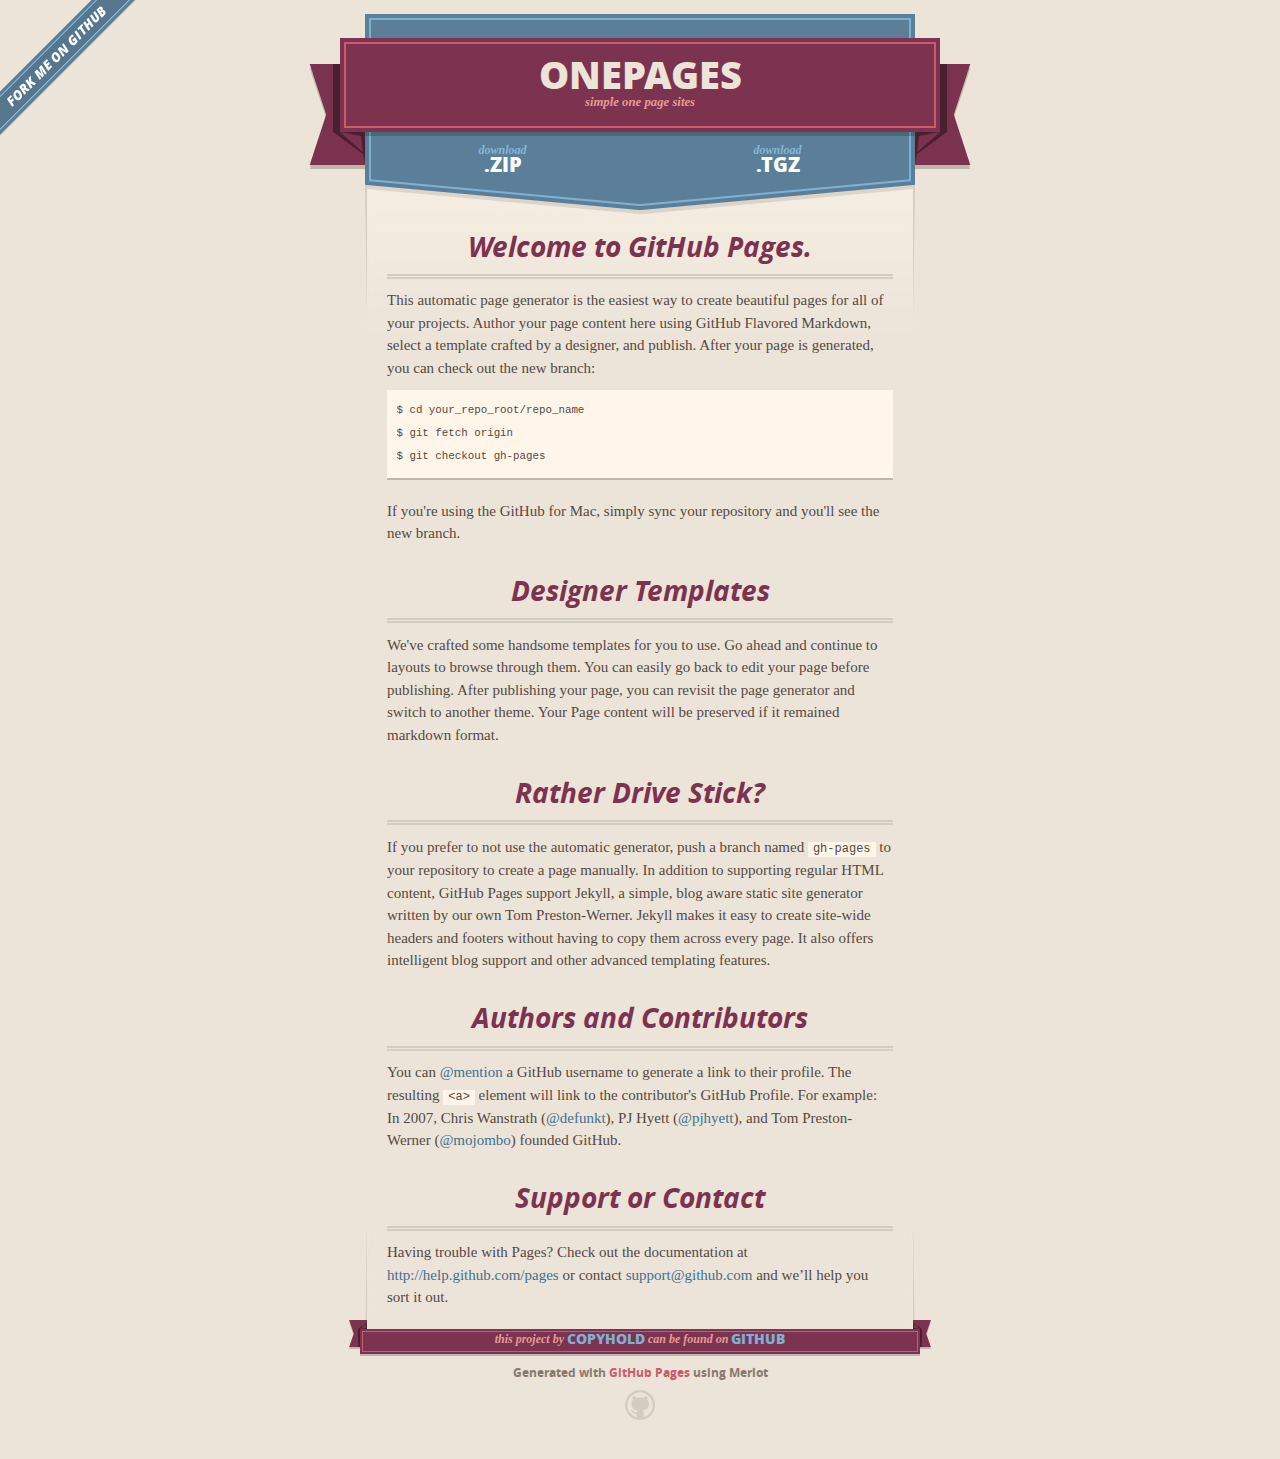
<file: index.html>
<!DOCTYPE html>
<html>
  <head>
    <meta charset='utf-8'>
    <meta http-equiv="X-UA-Compatible" content="chrome=1">
    <meta name="viewport" content="width=640" />

    <link rel="stylesheet" href="stylesheets/core.css" media="screen"/>
    <link rel="stylesheet" href="stylesheets/mobile.css" media="handheld, only screen and (max-device-width:640px)"/>
    <link rel="stylesheet" href="stylesheets/pygment_trac.css"/>

    <script type="text/javascript" src="javascripts/modernizr.js"></script>
    <script type="text/javascript" src="https://ajax.googleapis.com/ajax/libs/jquery/1.7.1/jquery.min.js"></script>
    <script type="text/javascript" src="javascripts/headsmart.min.js"></script>
    <script type="text/javascript">
      $(document).ready(function () {
        $('#main_content').headsmart()
      })
    </script>
    <title>Onepages by copyhold</title>
  </head>

  <body>
    <a id="forkme_banner" href="https://github.com/copyhold/onepages">View on GitHub</a>
    <div class="shell">

      <header>
        <span class="ribbon-outer">
          <span class="ribbon-inner">
            <h1>Onepages</h1>
            <h2>simple one page sites</h2>
          </span>
          <span class="left-tail"></span>
          <span class="right-tail"></span>
        </span>
      </header>

      <section id="downloads">
        <span class="inner">
          <a href="https://github.com/copyhold/onepages/zipball/master" class="zip"><em>download</em> .ZIP</a><a href="https://github.com/copyhold/onepages/tarball/master" class="tgz"><em>download</em> .TGZ</a>
        </span>
      </section>


      <span class="banner-fix"></span>


      <section id="main_content">
        <h3>Welcome to GitHub Pages.</h3>

<p>This automatic page generator is the easiest way to create beautiful pages for all of your projects. Author your page content here using GitHub Flavored Markdown, select a template crafted by a designer, and publish. After your page is generated, you can check out the new branch:</p>

<pre><code>$ cd your_repo_root/repo_name
$ git fetch origin
$ git checkout gh-pages
</code></pre>

<p>If you're using the GitHub for Mac, simply sync your repository and you'll see the new branch.</p>

<h3>Designer Templates</h3>

<p>We've crafted some handsome templates for you to use. Go ahead and continue to layouts to browse through them. You can easily go back to edit your page before publishing. After publishing your page, you can revisit the page generator and switch to another theme. Your Page content will be preserved if it remained markdown format.</p>

<h3>Rather Drive Stick?</h3>

<p>If you prefer to not use the automatic generator, push a branch named <code>gh-pages</code> to your repository to create a page manually. In addition to supporting regular HTML content, GitHub Pages support Jekyll, a simple, blog aware static site generator written by our own Tom Preston-Werner. Jekyll makes it easy to create site-wide headers and footers without having to copy them across every page. It also offers intelligent blog support and other advanced templating features.</p>

<h3>Authors and Contributors</h3>

<p>You can <a href="https://github.com/blog/821" class="user-mention">@mention</a> a GitHub username to generate a link to their profile. The resulting <code>&lt;a&gt;</code> element will link to the contributor's GitHub Profile. For example: In 2007, Chris Wanstrath (<a href="https://github.com/defunkt" class="user-mention">@defunkt</a>), PJ Hyett (<a href="https://github.com/pjhyett" class="user-mention">@pjhyett</a>), and Tom Preston-Werner (<a href="https://github.com/mojombo" class="user-mention">@mojombo</a>) founded GitHub.</p>

<h3>Support or Contact</h3>

<p>Having trouble with Pages? Check out the documentation at <a href="http://help.github.com/pages">http://help.github.com/pages</a> or contact <a href="mailto:support@github.com">support@github.com</a> and we’ll help you sort it out.</p>
      </section>

      <footer>
        <span class="ribbon-outer">
          <span class="ribbon-inner">
            <p>this project by <a href="https://github.com/copyhold">copyhold</a> can be found on <a href="https://github.com/copyhold/onepages">GitHub</a></p>
          </span>
          <span class="left-tail"></span>
          <span class="right-tail"></span>
        </span>
        <p>Generated with <a href="http://pages.github.com">GitHub Pages</a> using Merlot</p>
        <span class="octocat"></span>
      </footer>

    </div>

    
  </body>
</html>
</file>
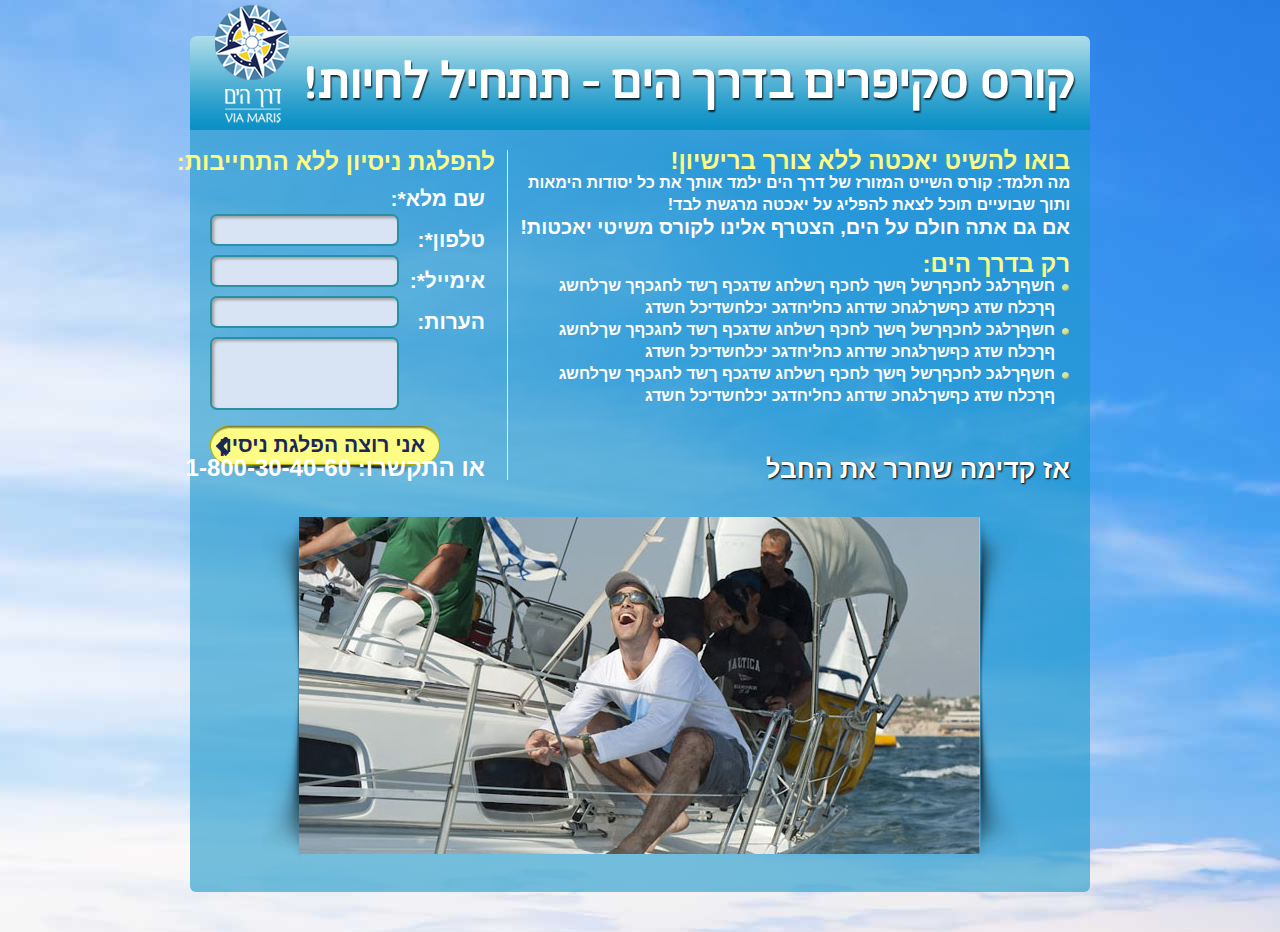
<file: derechyam/index.html>
<!DOCTYPE html>
<html>
<head>
  <link href="./stylesheets/screen.css" media="screen, projection" rel="stylesheet" type="text/css" />
	<meta charset="utf-8" />
	<meta name="viewport" content="width=device-width, initial-scale=1">
  <link href="./stylesheets/print.css" media="print" rel="stylesheet" type="text/css" />
  <!--[if IE]>
      <link href="./stylesheets/ie.css" media="screen, projection" rel="stylesheet" type="text/css" />
  <![endif]-->
	<script src="http://code.jquery.com/jquery-1.9.1.min.js"></script>
	<script>
var h5 = 'NAV article aside header footer section figure figcaption'.split(' ');
while (document.createElement(h5.pop()).tagName!=='NAV') {}

// gallery
setInterval(function(){
		var $now = $('footer img:visible');
		var $next= $now.next();
		if ($next.length===0) $next = $('footer img:eq(0)');
		$now.fadeOut();
		$next.fadeIn();
		}, 5000);
</script>

</head>
<body>
	<header>
		<h1>
קורס סקיפרים בדרך היום - תתחיל לחיות!
		</h1>
		<img src="./images/logo.png" >
	</header>
	<article>
		<h2>
בואו להשיט יאכטה ללא צורך ברישיון!
		</h2>
		<p>
מה תלמד: קורס השייט המזורז של דרך הים ילמד אותך את כל יסודות הימאות ותוך שבועיים תוכל לצאת להפליג על יאכטה מרגשת לבד!
		</p>
		<p class=strong>
	אם גם אתה חולם על הים, הצטרף אלינו לקורס משיטי יאכטות!	
		</p>
		<h2>
		רק בדרך הים:
		</h2>
		<ul>
			<li>
			חשףךלגכ לחכףךשל ףשך לחכף ךשלחג שדגכף ךשד לחגכףך שךלחשג ףךכלח  שדג כףשךלגחכ שדחג כחליחדגכ יכלחשדיכל חשדג
			</li>
			<li>
			חשףךלגכ לחכףךשל ףשך לחכף ךשלחג שדגכף ךשד לחגכףך שךלחשג ףךכלח  שדג כףשךלגחכ שדחג כחליחדגכ יכלחשדיכל חשדג
			</li>
			<li>
			חשףךלגכ לחכףךשל ףשך לחכף ךשלחג שדגכף ךשד לחגכףך שךלחשג ףךכלח  שדג כףשךלגחכ שדחג כחליחדגכ יכלחשדיכל חשדג
			</li>
		</ul>
		<h3>
			אז קדימה שחרר את החבל
		</h3>
	</article>
	<form>
		<h3>
	להפלגת ניסיון ללא התחייבות:
		</h3>
		<label for="name">שם מלא*:<input required name=name /></label>
		<label for="phone">טלפון*:<input required type="phone" dir=ltr ></label>
		<label for="mail">אימייל*:<input required type="mail" dir=ltr ></label>
		<label for=mess>הערות:<textarea></textarea></label>
		<label for="email" class=email>email<input type="text" name=email /></label>
		<button type=submit>אני רוצה הפלגת ניסיון</button>
		<p>
	או התקשרו: 1-800-30-40-60
		</p>
	</form>
	<hr>
	<footer>
		<img class=active src="./images/img1.jpg">
		<img src="./images/img1.jpg">
		<img src="./images/img1.jpg">
		<img src="./images/img1.jpg">
	</footer>
</body>
</html>
</file>
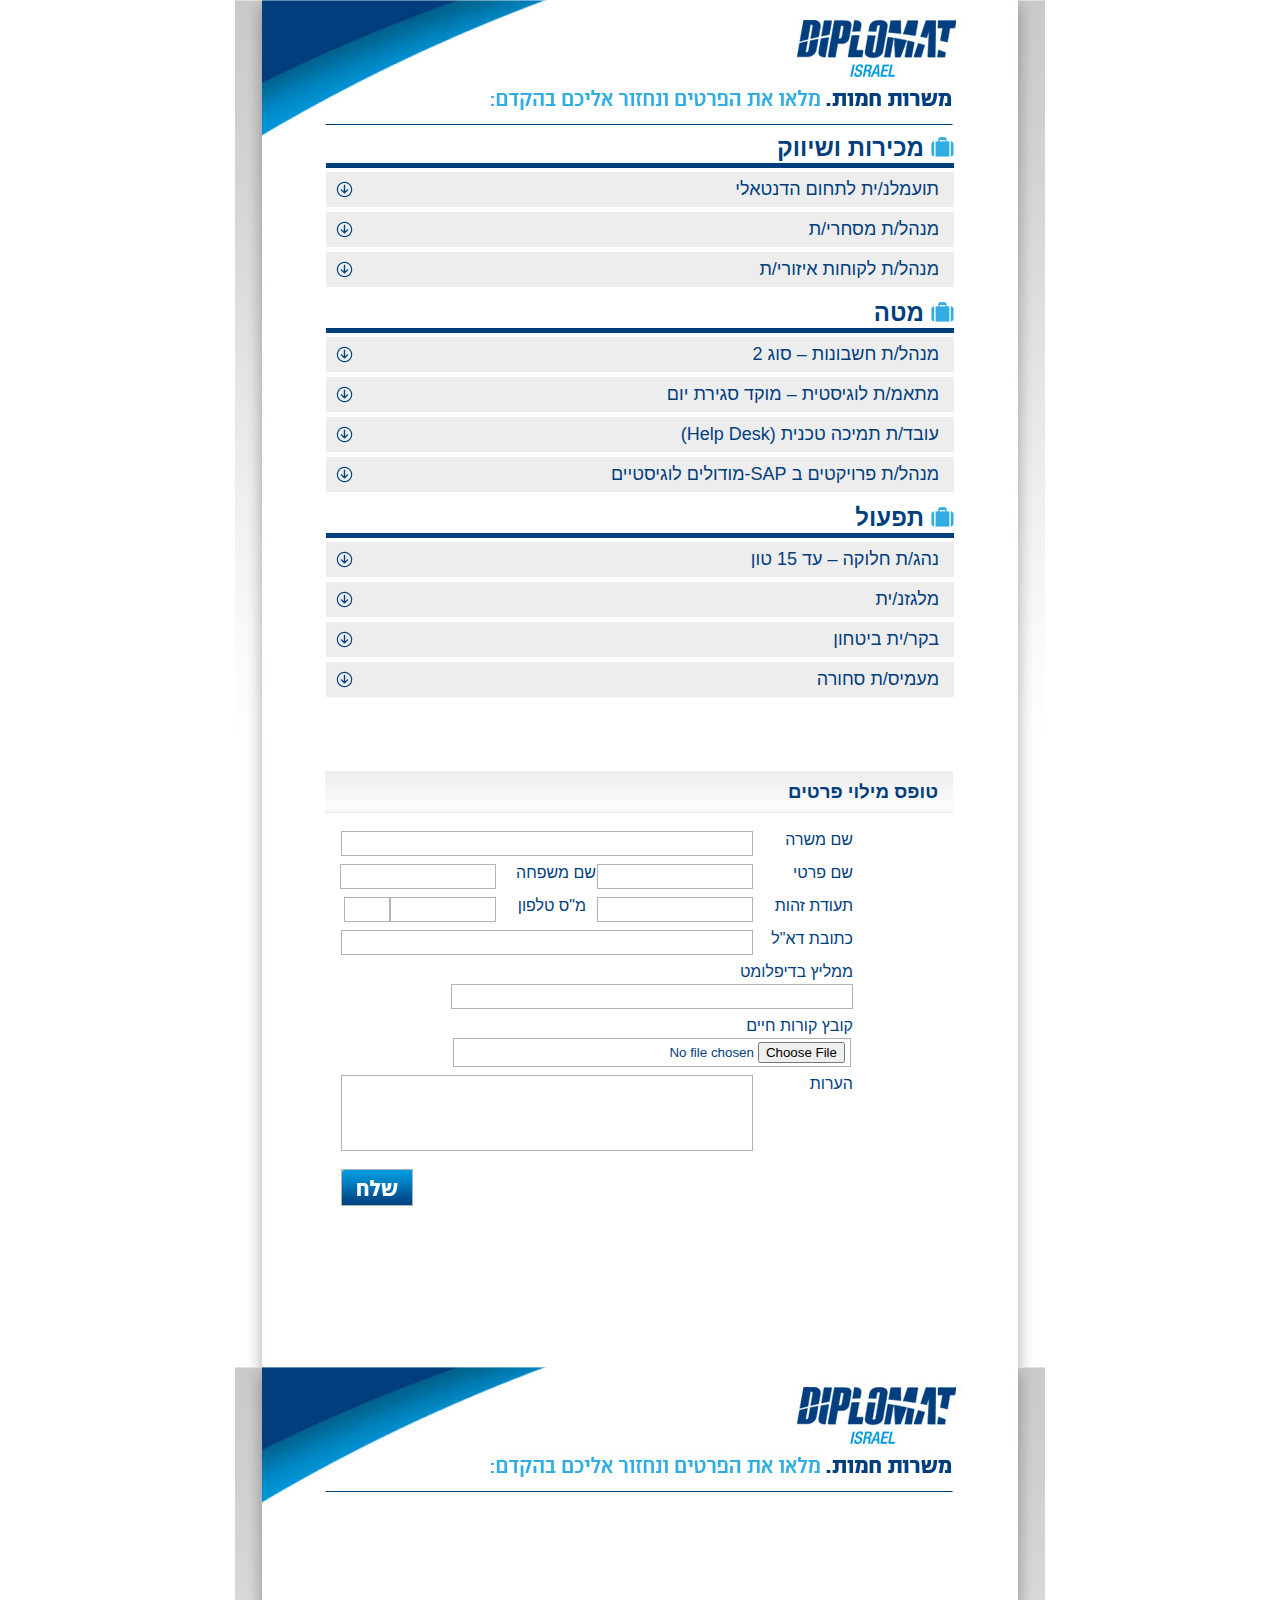
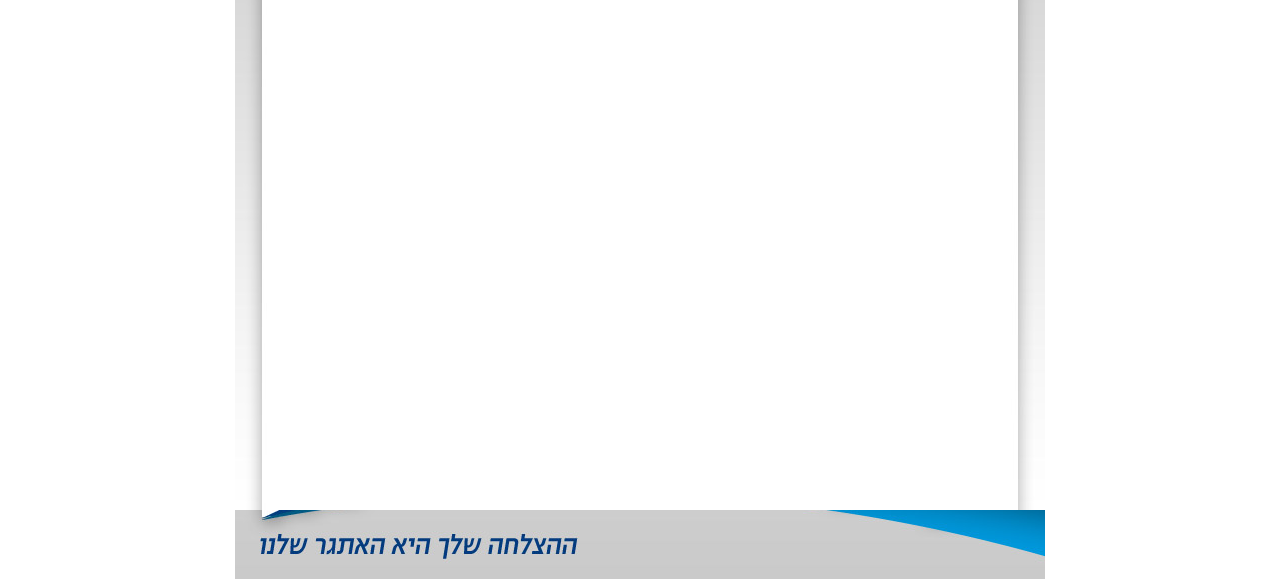
<file: diplomat/index.html>
<!DOCTYPE HTML PUBLIC "-//W3C//DTD HTML 4.01 Transitional//EN"
        "http://www.w3.org/TR/html4/loose.dtd">
<html>
<meta http-equiv="Content-Type" content="text/html; charset=UTF-8" />
<link type="text/css" rel="stylesheet" href="style.css" />
<script src="https://ajax.googleapis.com/ajax/libs/jquery/1.7/jquery.js" type="text/javascript"></script>
<script src="jquery.form.js" type="text/javascript"></script>
<script src="script.js" type="text/javascript"></script>
<head>
  <title></title>
 



</head>
<body>

  <div>
    <h2>מכירות ושיווק</h2>
    <dl>
      <dt rel="101">
        תועמלנ/ית לתחום הדנטאלי
      </dt>
      <dd>
         תיאור משרה<br>
      	• פיתוח ושימור הקשר של העוסקים  ברפואת  השיניים עם מוצרי החברה.<br>
        • ביצוע תוכנית תקשורת להעלאת מודעותם של העוסקים ברפואת שיניים למוצרי החברה.<br>
        • אחריות לבולטות ויזואלית של מוצרי החברה במרפאות שיניים.<br>
        • השתתפות פעילה בכנסים ואירועים בתחום.
      
        <p>
          דרישות<br>
          • תואר ראשון במדעי החיים/ פרה רפואי - חובה.<br>
          • אנגלית ברמה גבוהה - חובה<br>
          • ניסיון בתחום התועמלנות- יתרון משמעותי.
          
      </dd>
      <dt rel="102">
        מנהל/ת מסחרי/ת
      </dt>
      <dd>
תיאור משרה<br>
• אחריות על ניהול תקציבים והגדלת הרווחיות והמכירות של המוצרים בקטגוריה עליה אמונ/ה.<br>
• קידום המותג באמצעות פעילויות שונות – קד''מ, תצוגה שנייה, קביעת פלנוגרמות, בניית מבצעים וניהולם, בדיקות נראות וטיפול בכל האלמנטים התומכים במוצר בנקודת המכירה.<br>
• ניהול תהליכי העבודה מול מערכי המטה והתפעול.
        <p>
          דרישות<br>
• בוגר/ת תואר ראשון - חובה.<br>
ניסיון באחד או יותר מהתחומים הבאים: <br>
•טרייד מרקטינג.<br>
ניהול פיתוח עסקים (KAM).<br>
• אנגלית ברמה גבוהה מאוד – חובה.<br>
• יכולת סחר מוכחת.<br>
• שליטה מעולה בתוכנות ה- Office (ניסיון ב- SAP – יתרון).<br>
• כישורים בינאישיים מעולים, יכולת אנליטית גבוהה, יכולת זיהוי הזדמנויות והשגת יעדים, יצירתיות ויכולת עבודה תחת לחץ.
 
      </dd>
      <dt rel="103">
        מנהל/ת לקוחות איזורי/ת
      </dt>
      <dd>
תיאור משרה<br>
• אחריות להגדלת המכירות של מוצרי החברה אצל הלקוחות תוך שימוש במטרות המכירות.<br>
• אחריות לפריסה מהירה של מוצרים חדשים, נראות ובולטות בנקודות המכירה.<br>
• אחריות לבקרה על תקציב הלקוחות.<br>
• ביצוע גבייה, זיכויים וחיובים מול הלקוחות.
        <p>
          דרישות<br>
• בוגר/ת תואר ראשון – חובה.<br>
• בעל/ת ניסיון של עד שנתיים בתחום המכירות.<br>
• אוריינטציה מכירתית ושיווקית.<br>
• אנגלית ברמה גבוהה (דיבור, קריאה, כתיבה).<br>
• שליטה מלאה בתוכנות ה- office.

      </dd>

    </dl>
    <h2>מטה</h2>
    <dl>
      <dt rel="201">
        מנהל/ת חשבונות – סוג 2
      </dt>
      <dd>
תיאור משרה<br>
• הזנת פקודות יומן, התאמת כרטיסי הנהלת חשבונות.<br> 
• סיוע לאנשי המכירות בכל הקשור לגביית תשלומים מלקוחות החברה.<br>
• טיפול בתקבולים ובהעברות בנקאיות.<br>
       <p>
          דרישות<br>
• מנהל/ת חשבונות סוג 2 מאושר ע''י משרד העבודה – חובה.<br>
• שליטה מלאה בתוכנות office ובעיקר ב- Excel - חובה.<br>
• ניסיון קודם של שנה לפחות בתפקיד דומה – חובה.
 
      </dd>
      <dt rel="202">
        מתאמ/ת לוגיסטית – מוקד סגירת יום
      </dt>
      <dd>
תיאור משרה<br>
• מתן שירות פרונטלי לנהגי החלוקה וללקוחות החברה, סגירת קווים במערכת ה- SAP , הכנת דוחות לגבייה וביצוע בקרה על משלוחים.<br>
• עבודה במשמרות:<br>
06:00-14:30<br>
08:00-16:30<br>
09:30-18:00<br>
10:30-19:00
        <p>
          דרישות<br>
•  12 שנות לימוד ובגרות מלאה – חובה.<br>
• ניסיון בעבודה אדמיניסטרטיבית ובמתן שירות פרונטאלי.<br>
• שליטה מלאה בתוכנות ה- office.<br>
• יכולת עבודה במשמרות גמישות.
         
      </dd>
      <dt rel="203">
        עובד/ת תמיכה טכנית (Help Desk)
      </dt>
      <dd>
תיאור משרה<br>
• תמיכה מהרמה הראשונה במשתמשי מערכות המידע של החברה.<br>
• תחזוקת מחשוב אישי וציוד היקפי<br>
• תחזוקת חומרת מחשבים <br>
• תחזוקת מערכות שונות, ציוד טלפוניה<br>
• התקנה והקמת עמדות עבודה.<br>
נכונות לתורנות ערב או סופ"ש (תמיכה מהבית).
        <p>
          דרישות<br>
 • ניסיון קודם של שנתיים בתפקיד זהה- חובה.<br>
• שליטה מצוינת במערכות הפעלה XP/Vista/7 - עדיפות לבוגרי/ות קורסים מקצועיים.<br>
• שליטה מצוינת בישומי Office System 2010 - עדיפות לבוגר/ות קורסים מקצועיים.<br>
• ידע כללי בחומרת מערכות PC (נייחים + ניידים), כולל התקנת חומרה ותוכנה – חובה.<br>
• ידע בתוכנות היקפיות – 7/8/9 symantec SEP, SAP, Internet explorer – חובה.<br>
• ידע ב Active directory Users and computers ו- הקמת תיבות בexchange – יתרון.<br>
• ידע כללי במערכות תקשורת LAN,WAN – יתרון.<br>
• ידע בטלפוניה ארגונית, טלפונים ניידים- יתרון.
         
      </dd>
      <dt rel="204">
        מנהל/ת פרויקטים ב SAP-מודולים לוגיסטיים
      </dt>
      <dd>
תיאור משרה<br>
• אחריות על פיתוח, הטמעה ותמיכה של מערכות מידע בתחומי הלוגיסטיקה (ניהול מלאי, מחסן ורכש).<br>
• ניהול פרויקטים וייעול תהליכים במודולים MM/WM עם אינטגרציה למודולים נוספים כגון: FI, BW, SD.<br>
• אחריות על שימוש, הדרכה ותמיכה במערכות המידע בתחומים אלו.<br>
• אחריות על אפיון הצרכים ואיכות הפתרונות המתקבלים בתחום של ניתוח נתונים וקבלת החלטות.
        <p>
          דרישות<br>
• תואר ראשון באחת מהמגמות הבאות: לוגיסטיקה, תעשייה וניהול, מערכות מידע, מנהל עסקים, מדעי המחשב.<br>
• ניסיון של שנתיים מינימום בתחום זה בחברות קמעונאיות.<br>
• בעל/ת ידע רחב במודולים MM/WM.<br>
• יכולת מוכחת בניהול פרויקטים מורכבים.<br>
• יכולת הובלה והנעה, אסרטיביות, חדשנות, תודעת שירות, תקשורת בינאישית.
          
      </dd>
    </dl>
    <h2>תפעול</h2>
    <dl>
      <dt rel="301">
        נהג/ת חלוקה – עד 15 טון
      </dt>
      <dd>
תיאור משרה<br>
• חלוקת סחורה ללקוחות החברה בזמן תוך מתן שירות מעבר לציפיות הלקוח.<br>
• גביה תשלום בהתאם לנהלי החברה ובהתאם לחשבונית הלקוח.
       <p>
          דרישות<br>
• רישיון נהיגה ג' עד 15 טון.<br>
• ניסיון של שנה מינימום כנהג/ת חלוקה עד 15 טון.<br>
• יכולת עבודה פיזית.<br>
• עברית- ברמת שפת אם.
 
      </dd>
      <dt rel="302">
        מלגזנ/ית
      </dt>
      <dd>
תיאור משרה<br>
• אחסנה ושינוע משטחים במחסני החברה באמצעות מלגזה חשמלית צדדית – הגש.<br>
• עבודה במשמרות:<br>
משמרת בוקר 06:00-14:30<br>
משמרת ערב 14:30-23:00

        <p>
          דרישות<br>
• רישיון על מלגזה - חובה (תידרש הצגת תעודה).<br>
• ניסיון של שנה מינימום בעבודה על מלגזת הגש.<br>
•  נכונות לעבודה במשמרות.<br>
• משמעת עצמית ,יכולת התמדה ומוטיבציה גבוהה.

      </dd>
      <dt rel="303">
        בקר/ית ביטחון
      </dt>
      <dd>
תיאור משרה<br>
• בקרה וספירת כמויות משטחים וקרטונים לאחר משטוח מחדש של סחורה. <br>
• וידוא העמסת סחורה על משאיות/קונטיינרים.<br>
• אחריות על עמדות שקילה ובקרת סחורה במחסן הליקוט, בדיקת קרטונים דחויים בעמדה לאחר סיום ליקוט ולפני העברתם לרמפת העמסה. <br>
• פיקוח על השמדות סחורה.<br>
• מניעת גניבות ופחת.<br>
• עבודה במשמרות:<br>
משמרת בוקר 06:00-14:30<br>
משמרת ערב 14:30-23:00

        <p>
          דרישות<br>
•  12 שנות לימוד - חובה . <br>
•  נכונות לעבודה במשמרות.<br>
•  עברית- ברמת שפת אם.<br>
• משמעת עצמית ,יכולת התמדה ומוטיבציה גבוהה.
       
      </dd>
      <dt rel="304">
        מעמיס/ת סחורה
      </dt>
      <dd>
תיאור משרה<br>
• אחריות לביצוע העמסת סחורה על המשאית על בסיס סדר העמסה מוכן מראש ע"י עגלות חשמליות.<br>
• עבודה במשמרות:<br>
משמרת בוקר 06:00-14:30<br>
משמרת ערב 14:30-23:00

        <p>
          דרישות<br>
•  רישיון נהיגה בתוקף – חובה.<br>
• בעל/ת רישיון עד 15 טון – יתרון.<br>
• יכולת עבודה פיזית.<br>
• יכולת עבודה במשמרות.<br>
• עברית- ברמת שפת אם.<br>
• משמעת עצמית ,יכולת התמדה ומוטיבציה גבוהה.
      </dd>
    </dl>


    <div id="form">
      <h3>
טופס מילוי פרטים
      </h3>
      <form method="post" enctype="multipart/form-data" action="submit.php">
        <label class="jobname">
          <span>
שם משרה
          </span>
          <input type="text" name="jobname"/>
          <input type="hidden" name="jobid"/>
        </label>
        <label class="fname">
          <span>
שם פרטי
          </span>
          <input name="fname"/>
        </label>
        <label class="lname">
          <span>
שם משפחה
          </span>
          <input name="lname"/>
        </label>
        <label class="tz">
          <span>
תעודת זהות
          </span>
          <input name="tz"/>
        </label>
        <label class="phone">
          <span>
מ"ס טלפון
          </span>
          <input name="phone"/>
          <input name="phoneprefix" class="small"/>
          </select>
        </label>
        <label class="email">
          <span>
כתובת דא"ל
          </span>
          <input name="email"/>
        </label>
        <label class="recommend">
          <span>
ממליץ בדיפלומט
          </span>
          <input name="recommend"/>
        </label>
        <label class="file">
          <span>
קובץ קורות חיים
          </span>
          <input type="file" name="resume">
        </label>
        <label class="message">
          <span>
הערות
          </span>
          <textarea name="message"></textarea>
        </label>
        <input type="submit" value=""/>
        <p>
אנא מלא את כל השדות בטופס לפני השליחה
        </p>
      </form>
      <div class="success">
פנייתך נשלחה אלינו. תודה רבה.
      </div>
    </div>

  </div>
<div id="fb-root"></div>

  </body>
</html>
</file>
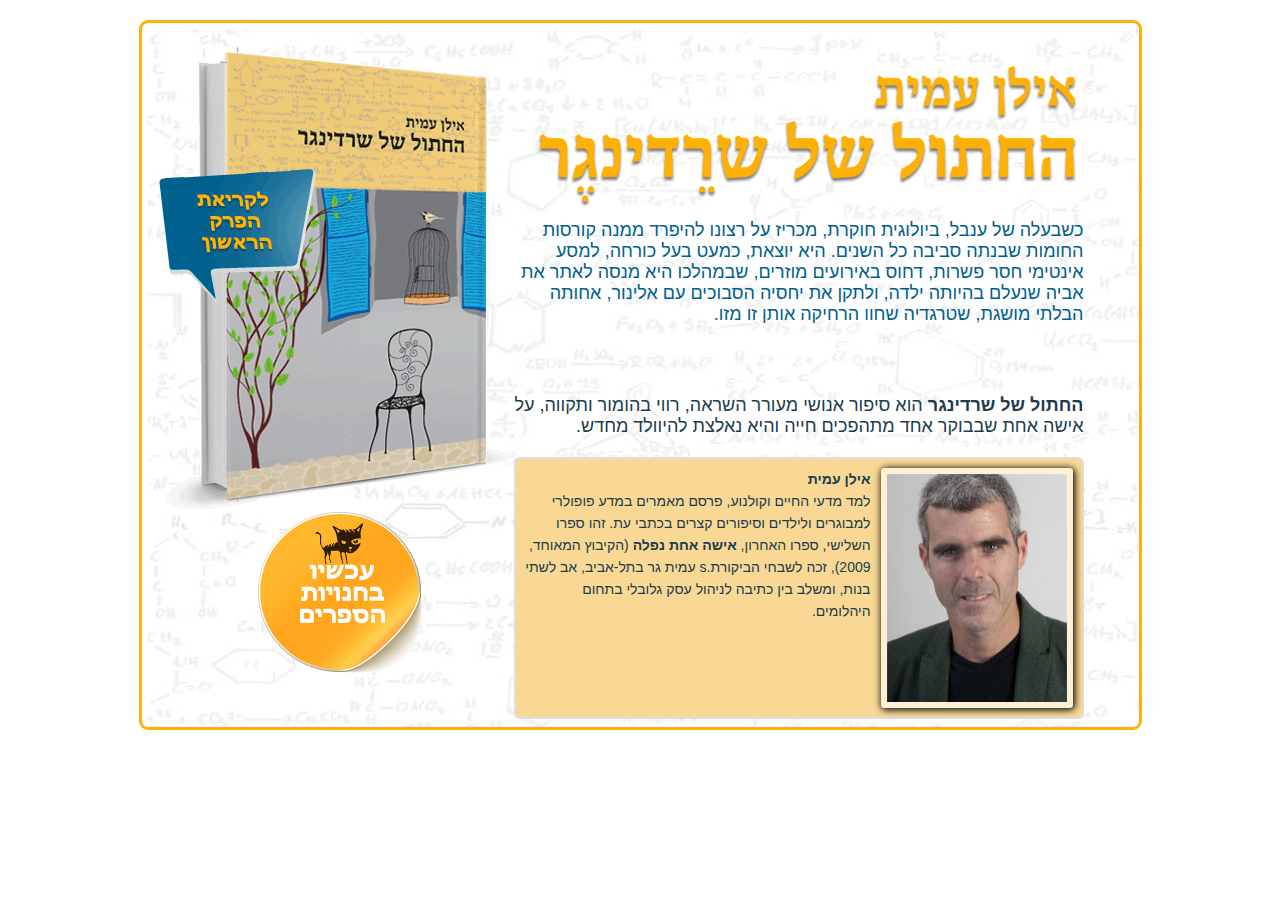
<file: page2/index.htm>
﻿<!doctype html>
<html lang="en">
<head>
<meta charset="utf-8" />
<meta name="keywords" content="" />
<meta name="description" content="" />
<title>אילן עמית</title>
<meta name="viewport" content="width=device-width,initial-scale=1">
<link rel="shortcut icon" href="images/favicon.ico"  type="image/x-icon" />
<style>
  body {
    width: 1003px;
    margin: 20px auto 30px;
    font-family: Tahoma, sans-serif;
    font-size: 18px;
  }
  #wrap {
    background: url(./images/bg.jpg);
    border-radius:9px;
    border: solid 3px #feb004;
		padding: 0 55px 10px 0 ;
		direction: rtl;
  }
  h1 {
    text-indent: -1000px;
    overflow: hidden;
    background: url(images/h1-page.png) 58px 0;
    width: 632px;
    height: 197px;
    margin: 0;
  }
  #top {
    color:#00608c;
    width: 580px;
    margin: 0 0 0 -580px;
    float: right;
  }
  
  #leftcol {
    float: right;
    margin: 20px 558px -116px 0;
    background: url(images/book-page.png);
    width: 368px;
    height: 468px;
    position: relative;
  }
  #leftcol a {
    position: absolute;
    left:0;
    top: 116px;
    height: 150px;
    width: 200px;
    outline: none;
  }
  #main { 
    color: #203c4b;
    width: 580px;
  }
  #content {
    margin: 20px 0 0px 0;
    width: 570px;
    float: right;
    background: #f9d896;
    border: 2px solid #ddd;
    border-radius: 6px;
    padding: 9px;
    box-sizing: border-box;
    color: #203c4b;
    font-size: 14px;
    line-height: 22px;
  }
  #content img {
    float: right;
    border-radius: 4px;
    margin: 0 0 0 10px;
    width: 180px;
    height: 228px;
    border: 6px solid #fef0d5;
    box-shadow: 1px 1px 7px 1px #000;
  }
  #wrap > img {
    margin: 58px 76px 15px 0;
    height: auto;
  }
  hr {
    cloar: both;
    height: 1px;
    border: none;
    background: transparent;
  }
@media only screen 
and (min-width : 600px) 
and (max-width : 1010px) {

<!--[if !IE]>
* {}

	body {
   width: 786px; 
   font-size: 16px;
	}
	#wrap {
		padding-right: 15px;
		position: relative;
		height: 686px;
  }
  h1 {
    background: url(images/h1-tab.png);
    width: 504px;
    height: 165px;
  }
  #leftcol {
    width: 295px;
    height: 392px;
    background: url(images/book-tab.png);
    margin-right: 470px;
    margin-top: 20px;
  }
  #top {
    width: 487px;
    margin-left: -487px;
    height: 294px;
  }
  #main {
    margin-top: 30px;
    height: 110px;
    float: right;
    width: 487px;
  }
  #content {
    margin-top: 0;
    width: 543px;
  }
  #content img {
    width: 165px;
    height: 210px;
  }
  #wrap > img {
		margin: 0;
		position: absolute;
		bottom: 30px;
		left: 13px;
    width: 181px;
    height: auto;
  }
}
@media only screen 
and (max-width : 600px) {
  body {
   width: 332px; 
   font-size: 12px;
   line-height: 18px;
  }
  #wrap  {
    padding: 0;
  }
  #wrap > * {
    float: none;
    margin: 0 auto;
    
  }
  #top,#leftcol,#main,#content {
    width: 306px;
  }
  #leftcol {
    background: url(images/book-mob.png) 50% 0 no-repeat;
    height: 336px;
  }
  h1 {
    background: url(images/h1-mob.png) -10px 0;
    height: 108px;
    width: auto;
  }
  #content {
    font-size: 12px;
    margin-top: 30px;
    margin-bottom: 10px;
  }
  #content img {
    display: block;
    float: none;
    width: 108px;
    height: auto;
  }
  #wrap > img {
    width: 140px;
    float: right;
    margin: -361px 180px 0 0;
  }
  
<![endif]-->
}
<!--[if IE 7 ]>
	#wrap {
	padding-bottom: 10px;
	}
<![endif]-->
</style>

</head>

<body>
  <div id=wrap>
    
<div id="top">
  <h1>אילנ עמית החתול שלשרדינגר</h1>
  
כשבעלה של ענבל, ביולוגית חוקרת, מכריז על רצונו להיפרד ממנה  
קורסות החומות שבנתה סביבה כל השנים. 
היא יוצאת, כמעט בעל כורחה, למסע אינטימי חסר פשרות, דחוס  
באירועים מוזרים, שבמהלכו היא מנסה לאתר את אביה שנעלם בהיותה  
ילדה, ולתקן את יחסיה הסבוכים עם אלינור, אחותה הבלתי מושגת,  
שטרגדיה שחוו הרחיקה אותן זו מזו.
</div>
<div id="leftcol"><a href="images/shredinger.pdf" target="_blank"></a></div>
<div id="main">
 <strong>החתול של שרדינגר</strong> הוא סיפור אנושי מעורר השראה, רווי בהומור 
 ותקווה, על אישה אחת שבבוקר אחד מתהפכים חייה והיא נאלצת 
 להיוולד מחדש.
</div>
<div id="content">
  <img src="images/face-page.jpg"  title="אילן עמית " />
<strong>אילן עמית </strong><br />
למד מדעי החיים וקולנוע, פרסם מאמרים במדע פופולרי למבוגרים ולילדים וסיפורים קצרים בכתבי עת. 
זהו ספרו השלישי, ספרו האחרון, <strong>אישה אחת נפלה</strong> (הקיבוץ המאוחד, 2009), זכה לשבחי הביקורת.s
עמית גר בתל-אביב, אב לשתי בנות, ומשלב בין כתיבה לניהול עסק גלובלי בתחום היהלומים. 
</div>
<img src="images/read-page.png" />
</div></body>
</html>
</file>
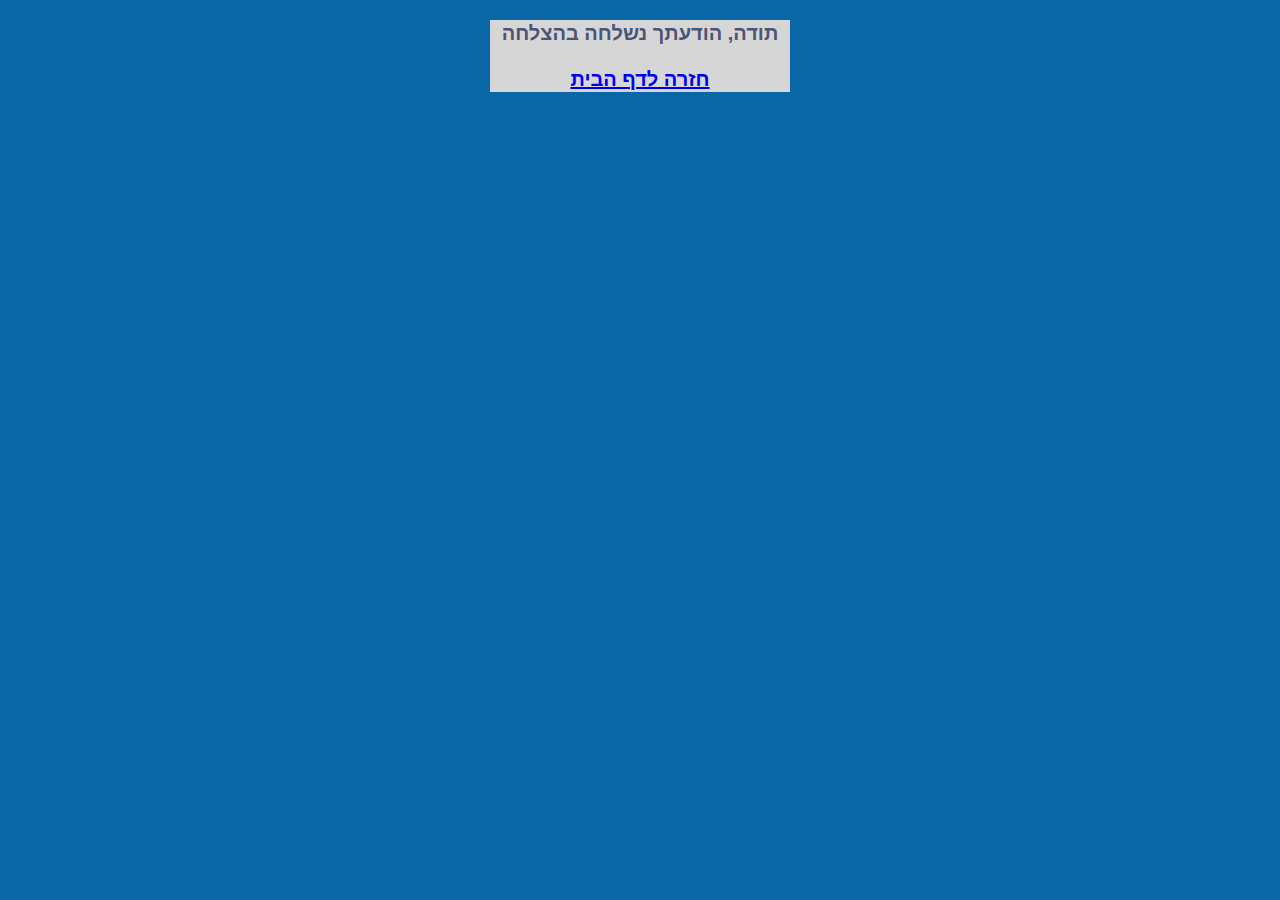
<file: page1/thank-you.html>
﻿<!DOCTYPE html PUBLIC "-//W3C//DTD XHTML 1.0 Transitional//EN" "http://www.w3.org/TR/xhtml1/DTD/xhtml1-transitional.dtd">
<html xmlns="http://www.w3.org/1999/xhtml">
<head>
<meta http-equiv="Content-Type" content="text/html; charset=utf-8" />
<meta name="keywords" content="" />
<meta name="description" content="" />
<title>תודה</title>
<link href="style.css" rel="stylesheet" type="text/css" />
</head>

<body>
<div id="thanks" dir="RTL">תודה, הודעתך נשלחה בהצלחה<p>
<a href="http://www.carmi-law.co.il/"> חזרה לדף הבית </a>

</div>

</body>
</html>
</file>
<file: stylesheets/core.css>
@import url("screen.css");
@import url("non-screen.css") handheld;
@import url("non-screen.css") only screen and (max-device-width:640px);
</file>
<file: stylesheets/mobile.css>
/* Generated by Font Squirrel (http://www.fontsquirrel.com) on February 9, 2012 */


@font-face {
  font-family: 'Open Sans';
  src: url('../fonts/opensans-regular-webfont.eot');
  src: url('../fonts/opensans-regular-webfont.eot?#iefix') format('embedded-opentype'),
       url('../fonts/opensans-regular-webfont.woff') format('woff'),
       url('../fonts/opensans-regular-webfont.ttf') format('truetype'),
       url('../fonts/opensans-regular-webfont.svg#OpenSansRegular') format('svg');
  font-weight: normal;
  font-style: normal;
}

@font-face {
  font-family: 'Open Sans';
  src: url('../fonts/opensans-italic-webfont.eot');
  src: url('../fonts/opensans-italic-webfont.eot?#iefix') format('embedded-opentype'),
       url('../fonts/opensans-italic-webfont.woff') format('woff'),
       url('../fonts/opensans-italic-webfont.ttf') format('truetype'),
       url('../fonts/opensans-italic-webfont.svg#OpenSansItalic') format('svg');
  font-weight: normal;
  font-style: italic;
}

@font-face {
  font-family: 'Open Sans';
  src: url('../fonts/opensans-bold-webfont.eot');
  src: url('../fonts/opensans-bold-webfont.eot?#iefix') format('embedded-opentype'),
       url('../fonts/opensans-bold-webfont.woff') format('woff'),
       url('../fonts/opensans-bold-webfont.ttf') format('truetype'),
       url('../fonts/opensans-bold-webfont.svg#OpenSansBold') format('svg');
  font-weight: bold;
  font-style: normal;
}

@font-face {
  font-family: 'Open Sans';
  src: url('../fonts/opensans-bolditalic-webfont.eot');
  src: url('../fonts/opensans-bolditalic-webfont.eot?#iefix') format('embedded-opentype'),
       url('../fonts/opensans-bolditalic-webfont.woff') format('woff'),
       url('../fonts/opensans-bolditalic-webfont.ttf') format('truetype'),
       url('../fonts/opensans-bolditalic-webfont.svg#OpenSansBoldItalic') format('svg');
  font-weight: bold;
  font-style: italic;
}

@font-face {
  font-family: 'Open Sans';
  src: url('../fonts/opensans-extrabold-webfont.eot');
  src: url('../fonts/opensans-extrabold-webfont.eot?#iefix') format('embedded-opentype'),
       url('../fonts/opensans-extrabold-webfont.woff') format('woff'),
       url('../fonts/opensans-extrabold-webfont.ttf') format('truetype'),
       url('../fonts/opensans-extrabold-webfont.svg#OpenSansExtrabold') format('svg');
  font-weight: bolder;
  font-style: normal;
}


/* http://meyerweb.com/eric/tools/css/reset/ 
   v2.0 | 20110126
   License: none (public domain)
*/

html, body, div, span, applet, object, iframe,
h1, h2, h3, h4, h5, h6, p, blockquote, pre,
a, abbr, acronym, address, big, cite, code,
del, dfn, em, img, ins, kbd, q, s, samp,
small, strike, strong, sub, sup, tt, var,
b, u, i, center,
dl, dt, dd, ol, ul, li,
fieldset, form, label, legend,
table, caption, tbody, tfoot, thead, tr, th, td,
article, aside, canvas, details, embed, 
figure, figcaption, footer, header, hgroup, 
menu, nav, output, ruby, section, summary,
time, mark, audio, video {
  margin: 0;
  padding: 0;
  border: 0;
  font-size: 100%;
  font: inherit;
  vertical-align: baseline;
}
/* HTML5 display-role reset for older browsers */
article, aside, details, figcaption, figure, 
footer, header, hgroup, menu, nav, section {
  display: block;
}
body {
  line-height: 1;
}
ol, ul {
  list-style: none;
}
blockquote, q {
  quotes: none;
}
blockquote:before, blockquote:after,
q:before, q:after {
  content: '';
  content: none;
}
table {
  border-collapse: collapse;
  border-spacing: 0;
}

header, footer, section {
  display: block;
  position: relative;
}

/* STYLES */

div.shell {
  display: block;
  width: 640px;
  margin: 0 auto;
}

a#forkme_banner {
  display: none;
}

/* header */

header {
  position: relative;
  z-index: 2;
  margin: 0;
  max-width: 640px;
  top: 51px;
}

header span.ribbon-inner {
  position: relative;
  display: block;
  background-color: #cd596b;
  border: 8px solid #7c334f;
  padding: 6px;
  z-index: 1;
}

header span.left-tail, header span.right-tail {
  position: relative;
  display: block;
  width: 19px;
  height: 10px;
  background: transparent url(../images/ribbon-tail-sprite-2x.png) 0 0 no-repeat;
  position: absolute;
  bottom: -10px;
  z-index: 0;
}

header span.left-tail {
  background-position: 0 0;
  left: 0;
}

header span.right-tail {
  background-position: -19px 0;
  right: 0;
}

header h1 {
  background-color: #7c334f;
  font-size: 2em;
  font-weight: bolder;
  font-style: normal;
  text-transform: uppercase;
  color: #ece4d8;
  text-align: center;
  line-height:1;  
  padding: 14px 20px 0;
}

header h2 {
  background-color: #7c334f;
  font: bold italic .85em/1.5 Georgia, Times, “Times New Roman”, serif;
  color: #e69b95;
  padding-bottom: 14px;
  margin-top: -3px;
  text-align: center;
}

section#downloads {
  position: relative;
  display: block;
  height: 171px;
  width: 602px;
  padding-bottom: 150px;
  margin: 51px auto -250px;
  z-index: 1;
  background: transparent url(../images/shield.png) center 0 no-repeat;
}

section#downloads a {
  display: none;
}

span.banner-fix {
  background: transparent url(../images/shield-fallback.png) center top no-repeat;
  display: block;
  height: 31px;
  position: absolute;
  width: 640px;
  top: 20px;

}

section#main_content {
  z-index: 2;
  padding: 20px 40px 0;
  min-height:185px;
}

/* footer */

footer {
  background: none;
  padding-top: 104px;
  margin: -94px auto 40px;
  max-width:640px;
  text-align: center;
}

footer span.ribbon-outer {
  display: block;
  position: relative;
  border-bottom: 2px solid #bdb6ad;
}

footer span.ribbon-inner {
  position: relative;
  display: block;
  background-color: #cd596b;
  border: 8px solid #7c334f;
  padding: 6px;
  z-index: 1;
}

footer p {
  font-family: 'Open Sans', sans-serif;
  font-weight: bold;
  font-size: .6em;
  color: #8b786f;
}

footer a {
  color: #cd596b;
}

footer span.ribbon-inner p {
  background-color: #7c334f;
  margin: 0;
  color: #e69b95;
  font: bold italic 22px/1 Georgia, Times, “Times New Roman”, serif;
  height: auto;
  line-height: 1.1;
  padding: 20px 0px 10px;
}

footer span.ribbon-inner a {
  display: block;
  position: relative;
  bottom: 0;
  color: #7eb0d2;
  font-family: 'Open Sans', sans-serif;
  text-transform: uppercase;
  font-style: normal;
  font-weight: bolder;
  font-size: 38px;
  padding-bottom: 10px;
}

footer span.ribbon-inner a:hover {
  color: #7eb0d2;
}

footer span.left-tail, footer span.right-tail {
  position: relative;
  display: block;
  width: 23px;
  height: 126px;
  background: transparent url(../images/small-ribbon-tail-sprite-2x.png) 0 0 no-repeat;
  position: absolute;
  top: -126px;
  z-index: 0;
}

footer span.left-tail {
  background-position: 0 0;
  left: 0;
}

footer span.right-tail {
  background-position: -23px 0;
  right: 0;
}

footer span.octocat {
  background: transparent url(../images/octocat-2x.png) 0 0 no-repeat;
  display: block;
  width: 60px;
  height: 60px;
  margin: 20px auto 0;}

/* content */

body {
  background: #ece4d8;
  font: normal normal 30px/1.5 Georgia, Palatino,” Palatino Linotype”, Times, “Times New Roman”, serif;
  color: #544943;
  -webkit-font-smoothing: antialiased;
}

a, a:hover {
  color: #417090;
}

a {
  text-decoration: none;
}

a:hover {
  text-decoration: underline;
}

h1,h2,h3,h4,h5,h6 {
  font-family: 'Open Sans', sans-serif;
  font-weight: bold;
}

p {
  margin: .7em 0 0;
}

strong {
  font-weight: bold;
}

em {
  font-style: italic;
}

ol {
  margin: .7em 0;
  list-style-type: decimal;
  padding-left: 1.35em;
}

ul {
  margin: .7em 0;
  padding-left: 1.35em;
}

ul li {
  padding-left: 20px;
  background: transparent url(../images/chevron-2x.png) left 15px no-repeat;
}

blockquote {
  font-family: 'Open Sans', sans-serif;
  margin: 20px 0;
  color: #8b786f;
  padding-left: 1.35em;
  background: transparent url('../images/blockquote-gfx-2x.png') 0 8px no-repeat;
}

img {
  -webkit-box-shadow: 0px 4px 0px #bdb6ad;
  -moz-box-shadow: 0px 4px 0px #bdb6ad;
  box-shadow: 0px 4px 0px #bdb6ad;
  border: 4px solid #fff6e9;
  max-width: 556px;
}

hr {
  border: none;
  outline: none;
  height: 42px;
  background: transparent url('../images/hr-2x.jpg') center center repeat-x;
  margin: 0 0 20px;
}

code {
  background: #fff6e9;
  font: normal normal .9em/1.7 "Lucida Sans Typewriter", "Lucida Console", Monaco, "Bitstream Vera Sans Mono", monospace;
  padding: 0 5px 1px;
}

pre {
  margin: 10px 0 20px;
  padding: .7em;
  background: #fff6e9;
  border-bottom: 4px solid #bdb6ad;
  font: normal normal .9em/1.7 "Lucida Sans Typewriter", "Lucida Console", Monaco, "Bitstream Vera Sans Mono", monospace;
  overflow: auto;
}

table {
  background: #fff6e9;
  display: table;
  width: 100%;
  border-collapse: separate;
  border-bottom: 4px solid #bdb6ad;
  margin: 10px 0;
}

tr {
  display: table-row;
}

th {
  display: table-cell;
  padding: 2px 10px;
  border: solid #ece4d8;
  border-width: 0 4px 4px 0;
  color: #cd596b;
  font-family: 'Open Sans', sans-serif;
  font-weight: bold;
  font-size: .85em;
}

td {
  display: table-cell;
  padding: 0 .7em;
  border: solid #ece4d8;
  border-width: 0 4px 4px 0;
}

td:last-child, th:last-child {
  border-right: none;
}

tr:last-child td {
  border-bottom: none;
}

dl {
  margin: .7em 0 20px;
}

dt {
  font-family: 'Open Sans', sans-serif;
  font-weight: bold;
}

dd {
  padding-left: 1.35em;
}

dd p:first-child {
  margin-top: 0;
}

/* Content based headers */

#main_content > .header-level-1:first-child,
#main_content > .header-level-2:first-child,
#main_content > .header-level-3:first-child,
#main_content > .header-level-4:first-child,
#main_content > .header-level-5:first-child,
#main_content > .header-level-6:first-child {
  margin-top: 0;
}

.header-level-1 {
  font-size: 1.85em;
  border-bottom: .2em double #d3ccc1;
  color: #7c334f;
  text-align: center;
  font-style: italic;
  margin: 1.1em 0 .38em;
  line-height: 1.2;
  padding-bottom: 10px
}

.header-level-2 {
  font-size: 1.58em;
  color: #7c334f;
  margin: .95em 0 .5em;
  border-bottom: .1em solid #D3CCC1;
  line-height: 1.2;
  padding-bottom: 10px
}

.header-level-3 {
  margin: 20px 0 10px;
  font-size: 1.45em;
}

.header-level-4 {
  margin: .6em 0;
  font-size: 1.2em;
  color: #cd596b;
}

.header-level-5 {
  margin: .7em 0;
  font-size: 1em;
  color: #8b786f;
}

.header-level-6 {
  margin: .8em 0;
  font-size: .85em;
  font-style: italic;
}
</file>
<file: stylesheets/pygment_trac.css>
.highlight  { background: #ffffff; }
.highlight .c { color: #999988; font-style: italic } /* Comment */
.highlight .err { color: #a61717; background-color: #e3d2d2 } /* Error */
.highlight .k { font-weight: bold } /* Keyword */
.highlight .o { font-weight: bold } /* Operator */
.highlight .cm { color: #999988; font-style: italic } /* Comment.Multiline */
.highlight .cp { color: #999999; font-weight: bold } /* Comment.Preproc */
.highlight .c1 { color: #999988; font-style: italic } /* Comment.Single */
.highlight .cs { color: #999999; font-weight: bold; font-style: italic } /* Comment.Special */
.highlight .gd { color: #000000; background-color: #ffdddd } /* Generic.Deleted */
.highlight .gd .x { color: #000000; background-color: #ffaaaa } /* Generic.Deleted.Specific */
.highlight .ge { font-style: italic } /* Generic.Emph */
.highlight .gr { color: #aa0000 } /* Generic.Error */
.highlight .gh { color: #999999 } /* Generic.Heading */
.highlight .gi { color: #000000; background-color: #ddffdd } /* Generic.Inserted */
.highlight .gi .x { color: #000000; background-color: #aaffaa } /* Generic.Inserted.Specific */
.highlight .go { color: #888888 } /* Generic.Output */
.highlight .gp { color: #555555 } /* Generic.Prompt */
.highlight .gs { font-weight: bold } /* Generic.Strong */
.highlight .gu { color: #800080; font-weight: bold; } /* Generic.Subheading */
.highlight .gt { color: #aa0000 } /* Generic.Traceback */
.highlight .kc { font-weight: bold } /* Keyword.Constant */
.highlight .kd { font-weight: bold } /* Keyword.Declaration */
.highlight .kn { font-weight: bold } /* Keyword.Namespace */
.highlight .kp { font-weight: bold } /* Keyword.Pseudo */
.highlight .kr { font-weight: bold } /* Keyword.Reserved */
.highlight .kt { color: #445588; font-weight: bold } /* Keyword.Type */
.highlight .m { color: #009999 } /* Literal.Number */
.highlight .s { color: #d14 } /* Literal.String */
.highlight .na { color: #008080 } /* Name.Attribute */
.highlight .nb { color: #0086B3 } /* Name.Builtin */
.highlight .nc { color: #445588; font-weight: bold } /* Name.Class */
.highlight .no { color: #008080 } /* Name.Constant */
.highlight .ni { color: #800080 } /* Name.Entity */
.highlight .ne { color: #990000; font-weight: bold } /* Name.Exception */
.highlight .nf { color: #990000; font-weight: bold } /* Name.Function */
.highlight .nn { color: #555555 } /* Name.Namespace */
.highlight .nt { color: #000080 } /* Name.Tag */
.highlight .nv { color: #008080 } /* Name.Variable */
.highlight .ow { font-weight: bold } /* Operator.Word */
.highlight .w { color: #bbbbbb } /* Text.Whitespace */
.highlight .mf { color: #009999 } /* Literal.Number.Float */
.highlight .mh { color: #009999 } /* Literal.Number.Hex */
.highlight .mi { color: #009999 } /* Literal.Number.Integer */
.highlight .mo { color: #009999 } /* Literal.Number.Oct */
.highlight .sb { color: #d14 } /* Literal.String.Backtick */
.highlight .sc { color: #d14 } /* Literal.String.Char */
.highlight .sd { color: #d14 } /* Literal.String.Doc */
.highlight .s2 { color: #d14 } /* Literal.String.Double */
.highlight .se { color: #d14 } /* Literal.String.Escape */
.highlight .sh { color: #d14 } /* Literal.String.Heredoc */
.highlight .si { color: #d14 } /* Literal.String.Interpol */
.highlight .sx { color: #d14 } /* Literal.String.Other */
.highlight .sr { color: #009926 } /* Literal.String.Regex */
.highlight .s1 { color: #d14 } /* Literal.String.Single */
.highlight .ss { color: #990073 } /* Literal.String.Symbol */
.highlight .bp { color: #999999 } /* Name.Builtin.Pseudo */
.highlight .vc { color: #008080 } /* Name.Variable.Class */
.highlight .vg { color: #008080 } /* Name.Variable.Global */
.highlight .vi { color: #008080 } /* Name.Variable.Instance */
.highlight .il { color: #009999 } /* Literal.Number.Integer.Long */

.type-csharp .highlight .k { color: #0000FF }
.type-csharp .highlight .kt { color: #0000FF }
.type-csharp .highlight .nf { color: #000000; font-weight: normal }
.type-csharp .highlight .nc { color: #2B91AF }
.type-csharp .highlight .nn { color: #000000 }
.type-csharp .highlight .s { color: #A31515 }
.type-csharp .highlight .sc { color: #A31515 }
</file>
<file: derechyam/stylesheets/screen.css>
/* Welcome to Compass.
 * In this file you should write your main styles. (or centralize your imports)
 * Import this file using the following HTML or equivalent:
 * <link href="/stylesheets/screen.css" media="screen, projection" rel="stylesheet" type="text/css" /> */
/* line 17, ../../../../../../home/unit5/.rvm/gems/ruby-1.9.3-p0/gems/compass-0.12.2/frameworks/compass/stylesheets/compass/reset/_utilities.scss */
html, body, div, span, applet, object, iframe,
h1, h2, h3, h4, h5, h6, p, blockquote, pre,
a, abbr, acronym, address, big, cite, code,
del, dfn, em, img, ins, kbd, q, s, samp,
small, strike, strong, sub, sup, tt, var,
b, u, i, center,
dl, dt, dd, ol, ul, li,
fieldset, form, label, legend,
table, caption, tbody, tfoot, thead, tr, th, td,
article, aside, canvas, details, embed,
figure, figcaption, footer, header, hgroup,
menu, nav, output, ruby, section, summary,
time, mark, audio, video {
  margin: 0;
  padding: 0;
  border: 0;
  font: inherit;
  font-size: 100%;
  vertical-align: baseline;
}

/* line 22, ../../../../../../home/unit5/.rvm/gems/ruby-1.9.3-p0/gems/compass-0.12.2/frameworks/compass/stylesheets/compass/reset/_utilities.scss */
html {
  line-height: 1;
}

/* line 24, ../../../../../../home/unit5/.rvm/gems/ruby-1.9.3-p0/gems/compass-0.12.2/frameworks/compass/stylesheets/compass/reset/_utilities.scss */
ol, ul {
  list-style: none;
}

/* line 26, ../../../../../../home/unit5/.rvm/gems/ruby-1.9.3-p0/gems/compass-0.12.2/frameworks/compass/stylesheets/compass/reset/_utilities.scss */
table {
  border-collapse: collapse;
  border-spacing: 0;
}

/* line 28, ../../../../../../home/unit5/.rvm/gems/ruby-1.9.3-p0/gems/compass-0.12.2/frameworks/compass/stylesheets/compass/reset/_utilities.scss */
caption, th, td {
  text-align: left;
  font-weight: normal;
  vertical-align: middle;
}

/* line 30, ../../../../../../home/unit5/.rvm/gems/ruby-1.9.3-p0/gems/compass-0.12.2/frameworks/compass/stylesheets/compass/reset/_utilities.scss */
q, blockquote {
  quotes: none;
}
/* line 103, ../../../../../../home/unit5/.rvm/gems/ruby-1.9.3-p0/gems/compass-0.12.2/frameworks/compass/stylesheets/compass/reset/_utilities.scss */
q:before, q:after, blockquote:before, blockquote:after {
  content: "";
  content: none;
}

/* line 32, ../../../../../../home/unit5/.rvm/gems/ruby-1.9.3-p0/gems/compass-0.12.2/frameworks/compass/stylesheets/compass/reset/_utilities.scss */
a img {
  border: none;
}

/* line 116, ../../../../../../home/unit5/.rvm/gems/ruby-1.9.3-p0/gems/compass-0.12.2/frameworks/compass/stylesheets/compass/reset/_utilities.scss */
article, aside, details, figcaption, figure, footer, header, hgroup, menu, nav, section, summary {
  display: block;
}

/* line 24, ../sass/screen.scss */
article, header, footer, nav {
  display: block;
}

/* line 25, ../sass/screen.scss */
html {
  direction: ltr;
  background: url(../images/bg.jpg) 50% 0 no-repeat;
}
@media only screen and (max-width: 420px) {
  /* line 25, ../sass/screen.scss */
  html {
    background-image: url(../images/bg-m.jpg);
  }
}
@media only screen and (min-width: 421px) and (max-width: 1023px) {
  /* line 25, ../sass/screen.scss */
  html {
    background-image: url(../images/bg-t.jpg);
  }
}

/* line 31, ../sass/screen.scss */
body {
  direction: rtl;
  font-family: Arial, Helvetika, sans-serif;
  font-size: 16px;
  color: #fff;
  font-weight: bold;
  margin: 36px auto 40px;
  background: #1b98c9;
  background: rgba(27, 152, 201, 0.6);
  width: 900px;
  -webkit-border-radius: 6px;
  -moz-border-radius: 6px;
  -ms-border-radius: 6px;
  -o-border-radius: 6px;
  border-radius: 6px;
}
@media only screen and (max-width: 420px) {
  /* line 31, ../sass/screen.scss */
  body {
    margin-bottom: 0;
    width: 320px;
  }
}
@media only screen and (min-width: 421px) and (max-width: 1023px) {
  /* line 31, ../sass/screen.scss */
  body {
    width: 768px;
  }
}

/* line 46, ../sass/screen.scss */
header {
  background: 0 0 repeat-x;
  -webkit-border-radius: 6px 6px 0 0;
  -moz-border-radius: 6px 6px 0 0;
  -ms-border-radius: 6px 6px 0 0;
  -o-border-radius: 6px 6px 0 0;
  border-radius: 6px 6px 0 0;
  background-image: url("[data-uri]");
  height: 94px;
}
@media only screen and (min-width: 421px) and (max-width: 1023px) {
  /* line 46, ../sass/screen.scss */
  header {
    height: 80px;
    background-image: url("[data-uri]");
  }
}
/* line 56, ../sass/screen.scss */
header img {
  float: left;
  margin: -31px 0 0 25px;
  width: auto;
}
@media only screen and (min-width: 421px) and (max-width: 1023px) {
  /* line 56, ../sass/screen.scss */
  header img {
    height: 102px;
  }
}
@media only screen and (max-width: 420px) {
  /* line 56, ../sass/screen.scss */
  header img {
    margin-top: -15px;
    height: 102px;
  }
}
/* line 68, ../sass/screen.scss */
header h1 {
  height: 60px;
  float: right;
  margin: 24px 14px 0 -200px;
  text-indent: -1000px;
  overflow: hidden;
  width: 100%;
  background: url(../images/h1.png) 100% 0 no-repeat;
}
@media only screen and (max-width: 420px) {
  /* line 68, ../sass/screen.scss */
  header h1 {
    background-image: url(../images/h1-mob.png);
    margin-top: 10px;
    height: 83px;
  }
}
@media only screen and (min-width: 421px) and (max-width: 1023px) {
  /* line 68, ../sass/screen.scss */
  header h1 {
    background-image: url(../images/h1-tab.png);
  }
}

/* line 81, ../sass/screen.scss */
h3,
h2 {
  color: #fdfc84;
  font-size: 24px;
}
@media only screen and (min-width: 421px) and (max-width: 1023px) {
  /* line 81, ../sass/screen.scss */
  h3,
  h2 {
    font-size: 20px;
  }
}

/* line 88, ../sass/screen.scss */
article {
  margin: 20px 20px 0 0;
  font-size: 16px;
  width: 562px;
  line-height: 22px;
  border-left: 1px solid #d8edf6;
  float: right;
  height: 330px;
  position: relative;
}
@media only screen and (min-width: 421px) and (max-width: 1023px) {
  /* line 88, ../sass/screen.scss */
  article {
    font-size: 13px;
    width: 478px;
    height: 302px;
  }
}
@media only screen and (max-width: 420px) {
  /* line 88, ../sass/screen.scss */
  article {
    font-size: 14px;
    width: 300px;
    height: 433px;
  }
}
/* line 100, ../sass/screen.scss */
article li {
  list-style-image: url("[data-uri]");
  list-style-position: outside;
  margin: 0 15px 0 0;
}
/* line 105, ../sass/screen.scss */
article p.strong {
  font-size: 20px;
  margin-bottom: 15px;
}
/* line 109, ../sass/screen.scss */
article h3 {
  font-size: 26px;
  text-shadow: 1px 1px 2px #000;
  position: absolute;
  bottom: 0;
  right: 0;
  color: #fff;
}
@media only screen and (min-width: 421px) and (max-width: 1023px) {
  /* line 109, ../sass/screen.scss */
  article h3 {
    font-size: 22px;
  }
}

/* line 119, ../sass/screen.scss */
form {
  margin: 20px 0 0 20px;
  width: 295px;
  float: left;
  height: 330px;
  position: relative;
}
@media only screen and (min-width: 421px) and (max-width: 1023px) {
  /* line 119, ../sass/screen.scss */
  form {
    width: 248px;
    height: 302px;
  }
}
@media only screen and (max-width: 420px) {
  /* line 119, ../sass/screen.scss */
  form {
    height: 293px;
    margin-top: 10px;
  }
}
/* line 127, ../sass/screen.scss */
form h3 {
  white-space: nowrap;
  margin: 0 10px 10px 0;
}
/* line 131, ../sass/screen.scss */
form p {
  position: absolute;
  bottom: 0;
  right: 20px;
  white-space: nowrap;
  font-size: 24px;
}
@media only screen and (min-width: 421px) and (max-width: 1023px) {
  /* line 131, ../sass/screen.scss */
  form p {
    font-size: 20px;
  }
}
@media only screen and (max-width: 420px) {
  /* line 131, ../sass/screen.scss */
  form p {
    font-size: 22px;
  }
}

/* line 141, ../sass/screen.scss */
label {
  display: block;
  height: 30px;
  margin: 0 0 11px 0;
  font-size: 21px;
  line-height: 30px;
  text-indent: 20px;
}
/* line 148, ../sass/screen.scss */
label.email {
  display: none;
}
@media only screen and (min-width: 421px) and (max-width: 1023px) {
  /* line 141, ../sass/screen.scss */
  label {
    font-size: 17px;
  }
}
@media only screen and (max-width: 420px) {
  /* line 141, ../sass/screen.scss */
  label {
    margin-bottom: 8px;
    font-size: 19px;
    font-weight: normal;
  }
}

/* line 155, ../sass/screen.scss */
input,
textarea {
  height: 65px;
  float: left;
  border: 2px solid #2b8fa6;
  -webkit-border-radius: 7px;
  -moz-border-radius: 7px;
  -ms-border-radius: 7px;
  -o-border-radius: 7px;
  border-radius: 7px;
  width: 181px;
  box-shadow: 2px 2px 3px 0 #9e9e9e inset;
  background: #d8e4f4;
  resize: none;
}
@media only screen and (max-width: 420px) {
  /* line 155, ../sass/screen.scss */
  input,
  textarea {
    width: 164px;
  }
}
@media only screen and (min-width: 421px) and (max-width: 1023px) {
  /* line 155, ../sass/screen.scss */
  input,
  textarea {
    width: 125px;
  }
}

/* line 171, ../sass/screen.scss */
input {
  height: 26px;
}

/* line 174, ../sass/screen.scss */
button {
  border: none;
  width: 231px;
  height: 70px;
  background: 100% 15px no-repeat;
  color: #1b2855;
  font-size: 21px;
  text-align: right;
  line-height: 40px;
  text-indent: 10px;
  font-weight: bold;
  float: left;
  background-image: url(../images/button.png);
}
@media only screen and (max-width: 420px) {
  /* line 174, ../sass/screen.scss */
  button {
    background-position: 100% 7px;
    height: 50px;
    width: 208px;
    font-size: 18px;
    background-image: url(../images/button-m.png);
  }
}
@media only screen and (min-width: 421px) and (max-width: 1023px) {
  /* line 174, ../sass/screen.scss */
  button {
    background-image: url(../images/button-t.png);
    font-size: 18px;
    width: 197px;
  }
}

/* line 190, ../sass/screen.scss */
hr {
  clear: both;
  height: 1px;
  border: none;
  margin: 0;
  background: none;
  visibility: hidden;
}

/* line 198, ../sass/screen.scss */
footer {
  background: url(../images/imageshadow.png) 0 0 no-repeat;
  margin: 36px auto 0;
  clear: both;
  width: 758px;
  height: 375px;
  position: relative;
}
/* line 205, ../sass/screen.scss */
footer img {
  display: none;
  position: absolute;
  top: 0;
  left: 38px;
}
/* line 210, ../sass/screen.scss */
footer img.active {
  display: block;
}
@media only screen and (max-width: 420px) {
  /* line 205, ../sass/screen.scss */
  footer img {
    width: 294px;
    height: 146px;
    left: 13px;
  }
}
@media only screen and (min-width: 421px) and (max-width: 1023px) {
  /* line 205, ../sass/screen.scss */
  footer img {
    width: 577px;
    height: 288px;
    left: 33px;
  }
}
@media only screen and (max-width: 420px) {
  /* line 198, ../sass/screen.scss */
  footer {
    margin-top: 10px;
    width: 320px;
    height: 165px;
    background-image: url(../images/imageshadow-m.png);
  }
}
@media only screen and (min-width: 421px) and (max-width: 1023px) {
  /* line 198, ../sass/screen.scss */
  footer {
    margin-top: 20px;
    width: 644px;
    height: 320px;
    background-image: url(../images/imageshadow-t.png);
  }
}
</file>
<file: derechyam/stylesheets/print.css>
/* Welcome to Compass. Use this file to define print styles.
 * Import this file using the following HTML or equivalent:
 * <link href="/stylesheets/print.css" media="print" rel="stylesheet" type="text/css" /> */
</file>
<file: derechyam/stylesheets/ie.css>
/* Welcome to Compass. Use this file to write IE specific override styles.
 * Import this file using the following HTML or equivalent:
 * <!--[if IE]>
 *   <link href="/stylesheets/ie.css" media="screen, projection" rel="stylesheet" type="text/css" />
 * <![endif]--> */
</file>
<file: diplomat/style.css>
html {
    background: url(midbg.jpg) 50% 0 repeat-y;
    direction: rtl;
    padding: 0;
}
body {
    margin:0;
    background: url(bottombg.jpg) 50% 100% no-repeat;
    font-family: Arial,Helvetica,sans-serif;
	overflow-x:hidden
}
body > div {
    width: 810px;
    margin: 0 auto;
    background:url(topbg.jpg) 0 0 no-repeat;
    padding-top:137px;
    padding-bottom: 675px;
    margin-bottom: -20px;
}
body > div > * {
    width: 628px;
    margin: 0 auto;
}
h2 {
    height: 26px;
    line-height: 21px;
    font-size: 24px;
    text-indent: 30px;
    margin: 0 0 4px 0;
    color: #003e7e;
    border-bottom: 5px solid #003e7e;
    background: url("[data-uri]") 100% 0 no-repeat;
}
dl {
    margin-bottom: 15px!important;
}
dt {
    color: #003e7e;
    display: block;
    height: 35px;
    text-indent: 15px;
    line-height: 35px;
    font-size: 18px;
    cursor: pointer;
    margin: 4px 0 5px 0;
    background: url("[data-uri]") 10px 50% no-repeat #ededed;
}
dt.active {
    color: #fff;
    background: url("[data-uri]") 10px 50%  #003e7e no-repeat;
}
dd {
    display: none;
    margin: 10px 0px 0 0;
    line-height: 24px;
    padding: 0 15px 0 0;
    font-size: 14px;
    color: #003e7e;
    position: relative;
    border-bottom: 5px solid #003e7e;
}
dt.active + dd {
    display: block;
}
dd>img {
  width:65px;
  height: 20px;
  cursor:pointer;
  background: url("[data-uri]");
  position: absolute;
  top:5px;
  left: 0;
}

#form {
    margin:40px 92px 0 0;
    color: #003e7e;
    position: absolute;
    height: 380px;
}
#form h3 {
    background: url("[data-uri]") 0 0 repeat-x;
    height: 42px;
    line-height: 42px;
    text-indent: 15px;

}
#form form {
    margin: 15px 100px 0 0;
}
label {
    float: right;
    width: 514px;
    margin-bottom: 8px;
}
label span {
    float: right;
    height: 21px;
    height: 21px;
    min-width: 100px;
}
input {
    height: 21px;
    width:406px;
    border:1px solid #b2b2b2;
    line-height: 21px;
    text-indent: 5px;
}
.fname , .lname,.tz,.phone {
    width: 257px;
}
.fname input , .lname input,.tz input {
    width: 150px;
}
.phone input {
    width: 100px;
}
.phone input.small {
    width: 40px;
    margin: 0 0 0 5px;
    float: left;
    border: 1px solid #b2b2b2;
    background: none;
}
.phone span {
    text-indent: 10px;
}
.file span,.recommend span {
    margin-left: 10px;
}
.file input,.recommend input {
    width: 396px;
}
.file input {
    margin-right: 2px;
    padding: 3px 0;
}
textarea {
    width: 406px;
    border: 1px solid #b2b2b2;
    resize: none;
    height: 70px;
}
label.error textarea,
label.error select,
label.error input {
    border-color: red;
}
form > input {
    cursor: pointer;
    height:37px;
    width:72px;
    float: left;
    margin: 10px 0 0 16px;
    background: url("[data-uri]") ;
}
form > p {
    display: none;
    color: red;
    font-style: italic;
    float: right;
}

#form .success {
    font-size: 24px;
    text-align: center;
    margin: 20px 0;
    color: green;
    display: none;
}
</file>
<file: page1/style.css>
﻿body {
	font-family: Tahoma, Geneva, sans-serif;
	margin-top: 0px;
	margin-bottom: 0px;
	line-height: 15pt;
	font-size: 11pt;
	background-color: #0A68A7;
}
#container {
	margin: auto;
	width: 1024px;
}
#mainContent {
	margin: auto;
	width: 1024px;
}
#top {
	height: 180px;
	background-image: url(images/top.jpg);
	width: 1024px;
}
#main {
	height: 858px;
	padding-top: 0px;
	padding-left: 0px;
	text-align: left;
}


#leftcol {
	width: 398px;
	float: left;
	background-image: url(images/side.jpg);
	height: 858px;
	margin-left: 0px;
}
#nav {
	width: 398px;
	float: left;
	background-image: url(images/nav.png);
	height: 287px;
	margin-top: 30px;
}
#content {
	float: right;
	text-align: right;
	width: 586px;
	background-image: url(images/main.jpg);
	background-repeat: no-repeat;
	height: 858px;
	padding-right: 40px;
}
#textform {
	font-size: 22px;
	line-height: 22pt;
	float: left;
	color: #FFF;
	font-weight: bold;
	width: 330px;
	text-align: center;
	padding-top: 40px;
	padding-left: 50px;
	padding-bottom: 20px;
}
#table {
	width: 950px;
	height: 262px;
	font-weight: bold;
	float: right;
	margin-top: 25px;
}
#top_red {
	font-size: 50px;
	color: #c00b1a;
	font-weight: bold;
	font-family: Tahoma, Geneva, sans-serif;
	text-align: right;
	line-height: 60px;
	padding-right: 45px;
	padding-top: 20px;
}
#top_black {
	font-size: 26px;
	color: #0C99FC;
	font-weight: normal;
	font-family: Tahoma, Geneva, sans-serif;
	text-align: right;
	line-height: 20px;
	padding-top: 40px;
	padding-right: 30px;
}

h1 {
	font-size: 18px;
	color: #333;
	font-weight: bold;
	font-family: Tahoma, Geneva, sans-serif;
	text-align: right;
	line-height: 20px;
}


h2  {
	font-size: 18px;
	color: #333;
	font-weight: bold;
	font-family: Tahoma, Geneva, sans-serif;
	text-align: right;
	line-height: 26px;
}

h3 {
	font-size: 18px;
	color: #333;
	font-weight: bold;
	text-align: justify;
	line-height: 24px;
}
.title {
	font-size: 12pt;
	color: #333;
	font-weight: bold;
	text-align: right;
	line-height: 18pt;
}

ul {
	list-style:none;
	margin:0;
	font-family: Tahoma, Geneva, sans-serif;
	text-align: right;
	padding: 0;
}
li {
	background-position: right center;
	background-image: url(images/bul.png);
	background-repeat: no-repeat;
	padding-right:22px;
	line-height: 26px;
	font-size: 15px;
}
.vidselector  li{
	list-style: none;
	padding: 5px;
	margin-bottom: 5px;
	font-weight: bold;
	text-align: center;
	font-size: 22px;
	line-height: 36px;
	padding-right: 30px;
			}
	.widget a {
	text-decoration: none;
	color: #fcff00;
	}
	
	.widget a:hover {
	color: #FFF;
	text-decoration: none;
	}
.ui-tabs-hide {
		display: none;
		}
	
.textbold {
	font-size: 16px;
	color: #333;
	font-weight: bold;
	text-align: right;
	line-height: 24px;
}
.textbig {
	font-size: 18px;
	color: #333;
	text-align: right;
	line-height: 26px;
}
.textbigBr {
	font-size: 30px;
	color: #C00B1A;
	text-align: right;
	line-height: 50px;
	font-weight: bold;
}
.textbigB {
	font-size: 18px;
	color: #333;
	text-align: right;
	line-height: 24px;
	font-weight: bold;
}

.textbigBF {
	font-size: 18px;
	color: #333;
	text-align: center;
	line-height: 24px;
	font-weight: bold;
}

.shadow {
	text-shadow: 1px 1px 1px #999;
}
#footer {
	margin: auto;
	float: right;
	width: 1024px;
	background-image: url(images/footer.jpg);
	height: 162px;
}
#footerT {
	float: right;
	text-align: right;
	margin-right: 250px;
	margin-top: 47px;
}
.titled {
	font-size: 15pt;
	font-weight: bold;
	text-align: center;
	line-height: 1.3;
}

#thanks {
	font-size: 15pt;
	color: #4D5377;
	font-weight: bold;
	font-family: Arial, Helvetica, sans-serif;
	text-align: center;
	line-height: 1.3;
	width: 300px;
	margin: auto;
	margin-top:20px;
	background-color: #D6D6D6;
	
}


.clear {
    clear: both;
}
</file>
